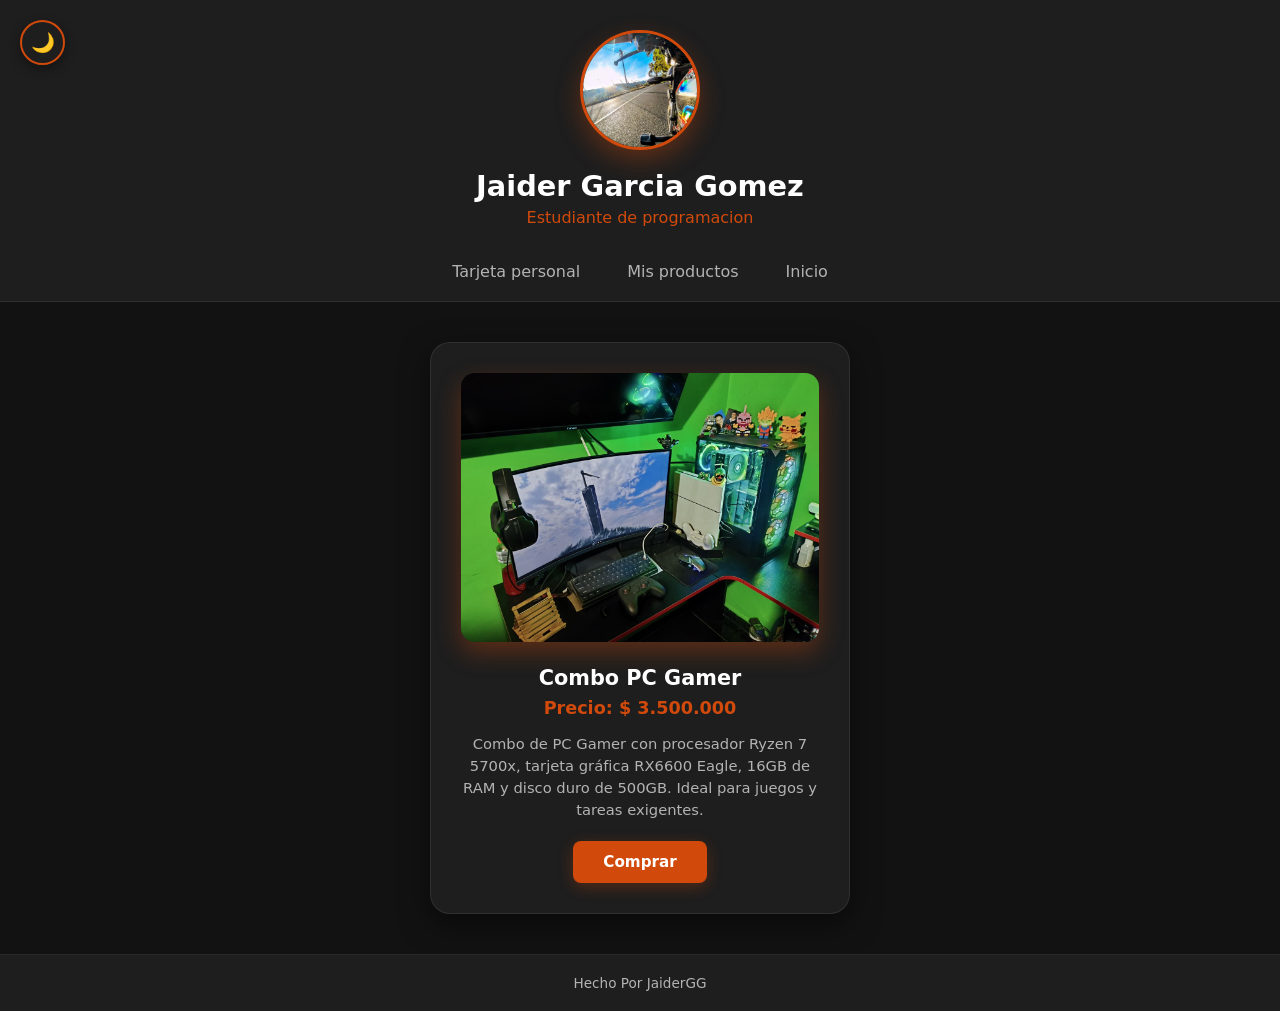
<file: principal.html>
<!DOCTYPE html>
<html lang="es">

<head>
  <title>Primera Pagina</title>
  <link rel="stylesheet" href="styleprin.css">
  <meta name="viewport" content="width=device-width, initial-scale=1.0">
</head>

<body>
  <button id="btn-theme" class="btn-tema" type="button" title="Cambiar tema">🌙</button>
    <header>
      <img src="imagenes/Foto.png" alt="Foto" class="yo">
      <h1 class="titulo">Jaider Garcia Gomez</h1>
      <h2>Estudiante de programacion</h2>
      <nav class="menu">
        <ul>
          <li><a href="tarjeta.html">Tarjeta personal</a></li>
          <li><a href="producto.html">Mis productos</a></li>
          <li><a href="principal.html">Inicio</a></li>
        </ul>
      </nav>
    </header>
    <main>
      <div class="tarjeta">
        <img src="imagenes/PC/mypc.jpg" alt="Foto Combo PC Gamer" class="PC1">
        <h3>Combo PC Gamer</h3>
        <h4>Precio: $ 3.500.000</h4>
        <p>Combo de PC Gamer con procesador Ryzen 7 5700x, tarjeta gráfica RX6600 Eagle, 16GB de RAM y disco duro de
          500GB. Ideal para juegos y tareas exigentes.</p>
        <a href="producto.html" class="bt1">Comprar</a>
      </div>
    </main>
    <footer>
      <p>Hecho Por JaiderGG</p>
    </footer>
    <script src="script.js"></script>
</body>

</html>
</file>
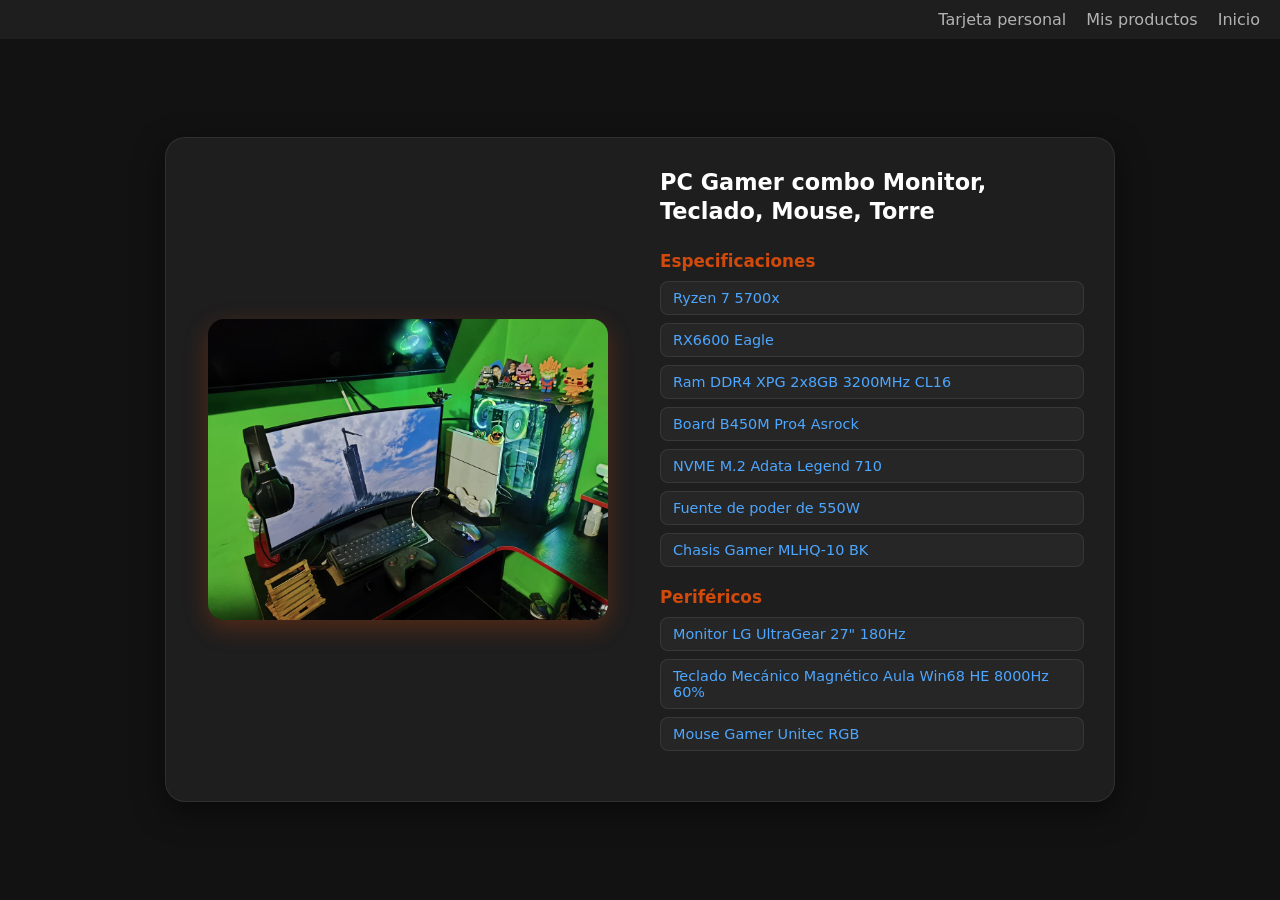
<file: producto.html>
<!DOCTYPE html>
<html lang="es">

<head>
  <title> Especificaciones </title>
  <link rel="stylesheet" href="styleprod.css">
  <meta name="viewport" content="width=device-width, initial-scale=1.0">
</head>

<header>
  <nav class="menu">
    <ul>
      <li><a href="tarjeta.html">Tarjeta personal</a></li>
      <li><a href="producto.html">Mis productos</a></li>
      <li><a href="principal.html">Inicio</a></li>
    </ul>
  </nav>
</header>

<body>
  <main>
    <div class="tarjeta-producto">

      <div class="imagen-contenedor">
        <img src="imagenes/PC/mypc.jpg" alt="PC Gamer Combo" class="pc1">
      </div>


      <div class="info-contenedor">
        <h2>PC Gamer combo Monitor, Teclado, Mouse, Torre</h2>

        <div class="bloque-especs">
          <h3>Especificaciones</h3>
          <ul class="especificaciones">
            <li><a href="#">Ryzen 7 5700x</a></li>
            <li><a href="#">RX6600 Eagle</a></li>
            <li><a href="#">Ram DDR4 XPG 2x8GB 3200MHz CL16</a></li>
            <li><a href="#">Board B450M Pro4 Asrock</a></li>
            <li><a href="#">NVME M.2 Adata Legend 710</a></li>
            <li><a href="#">Fuente de poder de 550W</a></li>
            <li><a href="#">Chasis Gamer MLHQ-10 BK</a></li>
          </ul>
        </div>

        <div class="bloque-especs">
          <h3>Periféricos</h3>
          <ul class="perifericos">
            <li><a href="#">Monitor LG UltraGear 27" 180Hz</a></li>
            <li><a href="#">Teclado Mecánico Magnético Aula Win68 HE 8000Hz 60%</a></li>
            <li><a href="#">Mouse Gamer Unitec RGB</a></li>
          </ul>
        </div>
      </div>

    </div>
  </main>
</body>

</html>
</file>
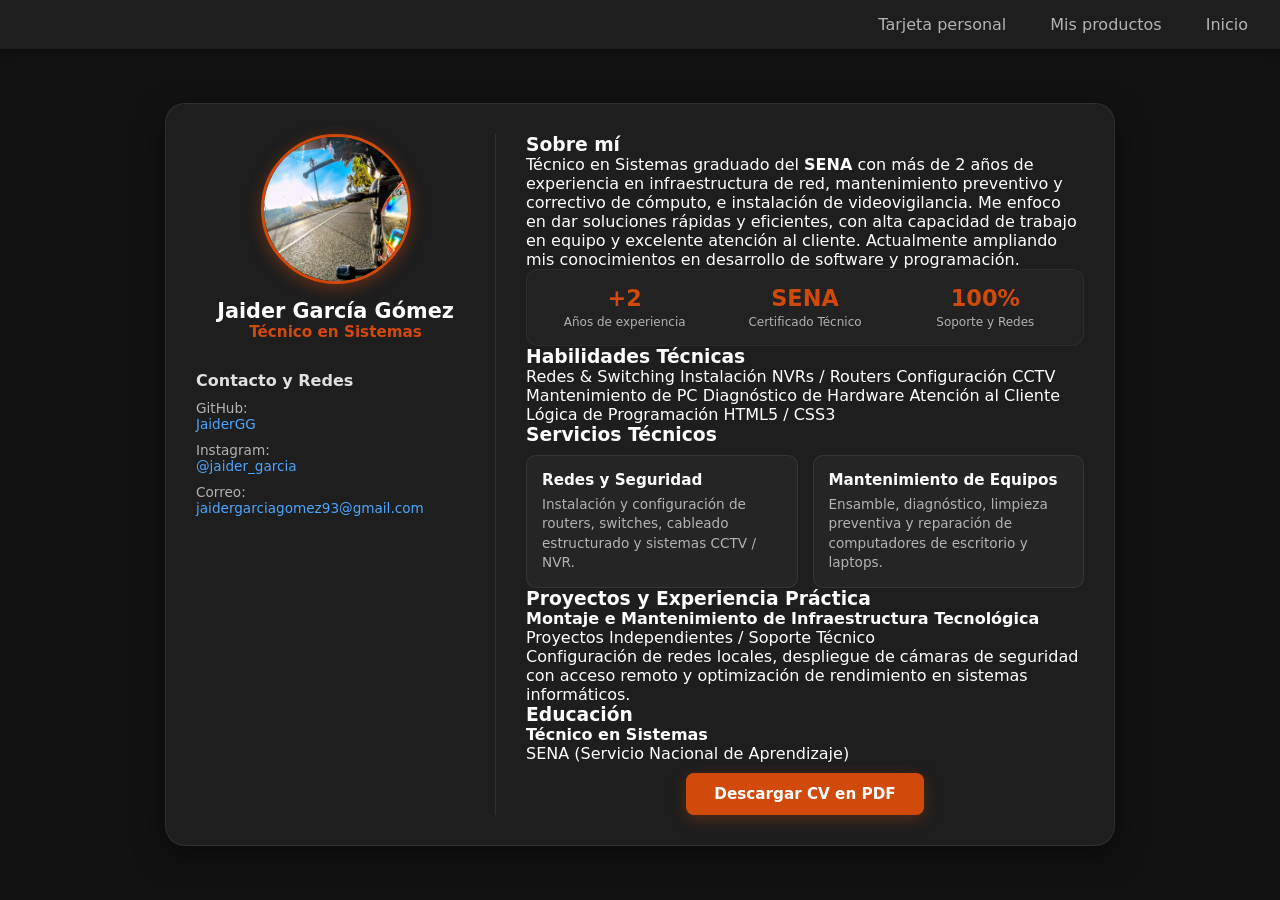
<file: tarjeta.html>
<!DOCTYPE html>
<html lang="es">

<head>
  <meta charset="UTF-8">
  <title>Tarjeta Personal - Jaider García</title>
  <link rel="stylesheet" href="styletar.css">
  <meta name="viewport" content="width=device-width, initial-scale=1.0">
</head>

<body>
  <header>
    <nav class="menu">
      <ul>
        <li><a href="tarjeta.html">Tarjeta personal</a></li>
        <li><a href="producto.html">Mis productos</a></li>
        <li><a href="principal.html">Inicio</a></li>
      </ul>
    </nav>
  </header>

  <main class="contenedor-principal">
    <div class="tarjeta-cv">


      <aside class="perfil-lateral">
        <img src="imagenes/Foto.png" alt="Foto de Jaider García" class="foto-perfil">
        <h2>Jaider García Gómez</h2>
        <p class="subtitulo">Técnico en Sistemas</p>

        <div class="redes-sociales">
          <h3>Contacto y Redes</h3>
          <ul>
            <li>
              <span>GitHub:</span>
              <a href="https://github.com" target="_blank" rel="noopener noreferrer">JaiderGG</a>
            </li>
            <li>
              <span>Instagram:</span>
              <a href="https://www.instagram.com/" target="_blank" rel="noopener noreferrer">@jaider_garcia</a>
            </li>
            <li>
              <span>Correo:</span>
              <a href="mailto:jaidergarciagomez93@gmail.com">jaidergarciagomez93@gmail.com</a>
            </li>
          </ul>
        </div>
      </aside>


      <section class="info-detallada">


        <div class="bloque">
          <h3>Sobre mí</h3>
          <p>
            Técnico en Sistemas graduado del <strong>SENA</strong> con más de 2 años de experiencia en infraestructura
            de red, mantenimiento preventivo y correctivo de cómputo, e instalación de videovigilancia. Me enfoco en dar
            soluciones rápidas y eficientes, con alta capacidad de trabajo en equipo y excelente atención al cliente.
            Actualmente ampliando mis conocimientos en desarrollo de software y programación.
          </p>
        </div>


        <div class="bloque">
          <div class="contadores">
            <div class="caja-num">
              <span class="numero">+2</span>
              <span class="leyenda">Años de experiencia</span>
            </div>
            <div class="caja-num">
              <span class="numero">SENA</span>
              <span class="leyenda">Certificado Técnico</span>
            </div>
            <div class="caja-num">
              <span class="numero">100%</span>
              <span class="leyenda">Soporte y Redes</span>
            </div>
          </div>
        </div>


        <div class="bloque">
          <h3>Habilidades Técnicas</h3>
          <div class="badges">
            <span>Redes & Switching</span>
            <span>Instalación NVRs / Routers</span>
            <span>Configuración CCTV</span>
            <span>Mantenimiento de PC</span>
            <span>Diagnóstico de Hardware</span>
            <span>Atención al Cliente</span>
            <span>Lógica de Programación</span>
            <span>HTML5 / CSS3</span>
          </div>
        </div>


        <div class="bloque">
          <h3>Servicios Técnicos</h3>
          <div class="grid-servicios">
            <div class="servicio-card">
              <h4> Redes y Seguridad</h4>
              <p>Instalación y configuración de routers, switches, cableado estructurado y sistemas CCTV / NVR.</p>
            </div>
            <div class="servicio-card">
              <h4> Mantenimiento de Equipos</h4>
              <p>Ensamble, diagnóstico, limpieza preventiva y reparación de computadores de escritorio y laptops.</p>
            </div>
          </div>
        </div>


        <div class="bloque">
          <h3>Proyectos y Experiencia Práctica</h3>
          <div class="item-historial">
            <h4>Montaje e Mantenimiento de Infraestructura Tecnológica</h4>
            <span class="fecha">Proyectos Independientes / Soporte Técnico</span>
            <p>Configuración de redes locales, despliegue de cámaras de seguridad con acceso remoto y optimización de
              rendimiento en sistemas informáticos.</p>
          </div>
        </div>


        <div class="bloque">
          <h3>Educación</h3>
          <div class="item-historial">
            <h4>Técnico en Sistemas</h4>
            <span class="fecha">SENA (Servicio Nacional de Aprendizaje)</span>
          </div>
        </div>


        <div class="bloque-boton">
          <a href="imagenes/CV Jaider García Gómez.pdf" class="btn-cv">Descargar CV en PDF</a>
        </div>

      </section>

    </div>
  </main>
</body>

</html>
</file>
<file: styleprin.css>
*,
*::before,
*::after {
  box-sizing: border-box;
  margin: 0;
  padding: 0;
}

:root {
  --bg-dark: #121212;
  --bg-card: #1e1e1e;
  --accent-color: #d14a0b;
  --accent-hover: #f05a13;
  --text-main: #ffffff;
  --text-muted: #b3b3b3;
  --shadow-glow: 0 10px 25px rgba(209, 74, 11, 0.35);
}

body {
  font-family: system-ui, -apple-system, sans-serif;
  background-color: var(--bg-dark);
  color: var(--text-main);
  min-height: 100vh;
  display: flex;
  flex-direction: column;
}

header {
  background-color: var(--bg-card);
  padding: 30px 20px 10px;
  text-align: center;
  border-bottom: 1px solid rgba(255, 255, 255, 0.08);

  .yo {
    width: 120px;
    height: 120px;
    object-fit: cover;
    border-radius: 50%;
    border: 3px solid var(--accent-color);
    box-shadow: var(--shadow-glow);
    margin-bottom: 15px;
  }

  .titulo {
    font-size: 1.8rem;
    color: var(--text-main);
    margin-bottom: 5px;
  }

  h2 {
    font-size: 1rem;
    color: var(--accent-color);
    font-weight: 500;
    margin-bottom: 25px;
  }

  .menu ul {
    list-style: none;
    display: flex;
    justify-content: center;
    gap: 15px;
    padding: 10px 0;
  }

  .menu a {
    color: var(--text-muted);
    text-decoration: none;
    font-weight: 500;
    padding: 8px 16px;
    border-radius: 8px;
    transition: all 0.3s ease;

    &:hover {
      color: var(--text-main);
      background-color: rgba(255, 255, 255, 0.08);
    }
  }
}

main {
  flex: 1;
  display: flex;
  justify-content: center;
  align-items: center;
  padding: 40px 20px;
}

.tarjeta {
  background-color: var(--bg-card);
  border: 1px solid rgba(255, 255, 255, 0.08);
  border-radius: 20px;
  padding: 30px;
  max-width: 420px;
  width: 100%;
  text-align: center;
  box-shadow: 0 10px 30px rgba(0, 0, 0, 0.5);
  transition: transform 0.3s ease;

  &:hover {
    transform: translateY(-4px);
  }

  .PC1 {
    width: 100%;
    height: auto;
    border-radius: 14px;
    margin-bottom: 20px;
    box-shadow: var(--shadow-glow);
  }

  h3 {
    font-size: 1.3rem;
    margin-bottom: 8px;
  }

  h4 {
    font-size: 1.1rem;
    color: var(--accent-color);
    margin-bottom: 15px;
  }

  p {
    color: var(--text-muted);
    font-size: 0.92rem;
    line-height: 1.5;
    margin-bottom: 20px;
  }
}

.bt1 {
  display: inline-block;
  background-color: var(--accent-color);
  color: var(--text-main);
  padding: 12px 30px;
  border-radius: 8px;
  text-decoration: none;
  font-weight: 600;
  font-size: 0.95rem;
  transition: all 0.3s ease;
  box-shadow: 0 4px 15px rgba(209, 74, 11, 0.3);

  &:hover {
    background-color: var(--accent-hover);
    transform: translateY(-2px);
    box-shadow: 0 6px 20px rgba(209, 74, 11, 0.5);
  }
}

footer {
  background-color: var(--bg-card);
  padding: 20px;
  text-align: center;
  color: var(--text-muted);
  font-size: 0.85rem;
  border-top: 1px solid rgba(255, 255, 255, 0.05);
}

@media (max-width: 768px) {
  header .menu ul {
    flex-direction: column;
    gap: 5px;
  }

  .tarjeta {
    padding: 20px;
  }
}

*,
*::before,
*::after {
  box-sizing: border-box;
  margin: 0;
  padding: 0;
}

:root {
  --bg-dark: #121212;
  --bg-card: #1e1e1e;
  --accent-color: #d14a0b;
  --accent-hover: #f05a13;
  --text-main: #ffffff;
  --text-muted: #b3b3b3;
  --shadow-glow: 0 10px 25px rgba(209, 74, 11, 0.35);
}

body {
  font-family: system-ui, -apple-system, sans-serif;
  background-color: var(--bg-dark);
  color: var(--text-main);
  min-height: 100vh;
  display: flex;
  flex-direction: column;
}

header {
  background-color: var(--bg-card);
  padding: 30px 20px 10px;
  text-align: center;
  border-bottom: 1px solid rgba(255, 255, 255, 0.08);

  .yo {
    width: 120px;
    height: 120px;
    object-fit: cover;
    border-radius: 50%;
    border: 3px solid var(--accent-color);
    box-shadow: var(--shadow-glow);
    margin-bottom: 15px;
  }

  .titulo {
    font-size: 1.8rem;
    color: var(--text-main);
    margin-bottom: 5px;
  }

  h2 {
    font-size: 1rem;
    color: var(--accent-color);
    font-weight: 500;
    margin-bottom: 25px;
  }

  .menu ul {
    list-style: none;
    display: flex;
    justify-content: center;
    gap: 15px;
    padding: 10px 0;
  }

  .menu a {
    color: var(--text-muted);
    text-decoration: none;
    font-weight: 500;
    padding: 8px 16px;
    border-radius: 8px;
    transition: all 0.3s ease;

    &:hover {
      color: var(--text-main);
      background-color: rgba(255, 255, 255, 0.08);
    }
  }
}

main {
  flex: 1;
  display: flex;
  justify-content: center;
  align-items: center;
  padding: 40px 20px;
}

.tarjeta {
  background-color: var(--bg-card);
  border: 1px solid rgba(255, 255, 255, 0.08);
  border-radius: 20px;
  padding: 30px;
  max-width: 420px;
  width: 100%;
  text-align: center;
  box-shadow: 0 10px 30px rgba(0, 0, 0, 0.5);
  transition: transform 0.3s ease;

  &:hover {
    transform: translateY(-4px);
  }

  .PC1 {
    width: 100%;
    height: auto;
    border-radius: 14px;
    margin-bottom: 20px;
    box-shadow: var(--shadow-glow);
  }

  h3 {
    font-size: 1.3rem;
    margin-bottom: 8px;
  }

  h4 {
    font-size: 1.1rem;
    color: var(--accent-color);
    margin-bottom: 15px;
  }

  p {
    color: var(--text-muted);
    font-size: 0.92rem;
    line-height: 1.5;
    margin-bottom: 20px;
  }
}

.bt1 {
  display: inline-block;
  background-color: var(--accent-color);
  color: var(--text-main);
  padding: 12px 30px;
  border-radius: 8px;
  text-decoration: none;
  font-weight: 600;
  font-size: 0.95rem;
  transition: all 0.3s ease;
  box-shadow: 0 4px 15px rgba(209, 74, 11, 0.3);

  &:hover {
    background-color: var(--accent-hover);
    transform: translateY(-2px);
    box-shadow: 0 6px 20px rgba(209, 74, 11, 0.5);
  }
}

footer {
  background-color: var(--bg-card);
  padding: 20px;
  text-align: center;
  color: var(--text-muted);
  font-size: 0.85rem;
  border-top: 1px solid rgba(255, 255, 255, 0.05);
}

@media (max-width: 768px) {
  header .menu ul {
    flex-direction: column;
    gap: 5px;
  }

  .tarjeta {
    padding: 20px;
  }
}

.btn-tema {
  background-color: rgba(255, 255, 255, 0.1);
  color: var(--text-main);
  border: 1px solid rgba(255, 255, 255, 0.2);
  padding: 8px 16px;
  border-radius: 20px;
  cursor: pointer;
  font-size: 0.85rem;
  font-weight: 500;
  transition: all 0.3s ease;

  &:hover {
    background-color: var(--accent-color);
    border-color: var(--accent-color);
  }
}

body.light-mode {
  --bg-dark: #f4f4f9;
  --bg-card: #ffffff;
  --text-main: #1a1a1a;
  --text-muted: #555555;
  --shadow-glow: 0 10px 20px rgba(209, 74, 11, 0.2);

  header {
    border-bottom: 1px solid #e0e0e0;

    .menu a:hover {
      background-color: #f0f0f0;
    }
  }

  .tarjeta {
    border: 1px solid #e0e0e0;
    box-shadow: 0 10px 25px rgba(0, 0, 0, 0.08);
  }

  .btn-tema {
    background-color: #e0e0e0;
    color: #1a1a1a;
    border-color: #cccccc;
  }

  footer {
    border-top: 1px solid #e0e0e0;
  }
}

/* --- BOTÓN FLOTANTE MODO OSCURO / CLARO --- */
button#btn-theme,
.btn-tema {
  position: fixed !important;
  top: 20px !important;
  left: 20px !important;
  z-index: 9999 !important;

  width: 45px !important;
  height: 45px !important;
  max-width: 45px !important;
  max-height: 45px !important;

  border-radius: 50% !important;
  background-color: var(--bg-card) !important;
  color: var(--text-main) !important;
  border: 2px solid var(--accent-color) !important;

  font-size: 1.2rem !important;
  cursor: pointer !important;

  display: flex !important;
  align-items: center !important;
  justify-content: center !important;

  padding: 0 !important;
  margin: 0 !important;
  box-shadow: 0 4px 12px rgba(0, 0, 0, 0.4) !important;
  transition: transform 0.2s ease, background-color 0.3s ease !important;
}

button#btn-theme:hover,
.btn-tema:hover {
  transform: scale(1.1) !important;
  background-color: var(--accent-color) !important;
}

/* Ajustes cuando activa el modo claro */
body.light-mode button#btn-theme,
body.light-mode .btn-tema {
  background-color: #ffffff !important;
  border-color: #cccccc !important;
  box-shadow: 0 4px 12px rgba(0, 0, 0, 0.15) !important;
}
</file>
<file: styleprod.css>
*,
*::before,
*::after {
  box-sizing: border-box;
  margin: 0;
  padding: 0;
}

body {
  font-family: system-ui, -apple-system, sans-serif;
  background-color: #121212;
  color: #ffffff;
  min-height: 100vh;
  display: flex;
  flex-direction: column;
}


header {
  background-color: #1e1e1e;
  padding: 10px 20px;

  .menu ul {
    list-style: none;
    display: flex;
    justify-content: flex-end;
    gap: 20px;
  }

  .menu a {
    color: #b3b3b3;
    text-decoration: none;
    font-weight: 500;
    transition: color 0.3s ease;

    &:hover {
      color: #ffffff;
    }
  }
}


main {
  flex: 1;
  display: flex;
  justify-content: center;
  align-items: center;
  padding: 40px 20px;
}


.tarjeta-producto {
  display: grid;
  grid-template-columns: 1fr 1fr;

  gap: 40px;
  background-color: #1e1e1e;
  border: 1px solid rgba(255, 255, 255, 0.08);
  border-radius: 20px;
  padding: 30px;
  max-width: 950px;
  width: 100%;
  box-shadow: 0 10px 30px rgba(0, 0, 0, 0.5);
  align-items: center;
}


.imagen-contenedor {
  display: flex;
  justify-content: center;
}

.pc1 {
  width: 100%;
  max-width: 400px;
  height: auto;
  border-radius: 16px;
  box-shadow: 0 8px 25px rgba(209, 74, 11, 0.3);
  transition: transform 0.3s ease, box-shadow 0.3s ease;

  &:hover {
    transform: translateY(-5px);
    box-shadow: 0 12px 30px rgba(209, 74, 11, 0.5);
  }
}


.info-contenedor h2 {
  font-size: 1.4rem;
  margin-bottom: 25px;
  color: #ffffff;
  line-height: 1.3;
}

.bloque-especs {
  margin-bottom: 20px;

  h3 {
    font-size: 1.05rem;
    color: #d14a0b;

    margin-bottom: 10px;
  }
}


.especificaciones,
.perifericos {
  list-style: none;

  display: flex;
  flex-direction: column;
  gap: 8px;

  li {
    background-color: rgba(255, 255, 255, 0.04);
    border: 1px solid rgba(255, 255, 255, 0.08);
    border-radius: 8px;
    transition: background-color 0.2s ease, transform 0.2s ease;

    &:hover {
      background-color: rgba(255, 255, 255, 0.08);
      transform: translateX(4px);
    }
  }


  a {
    display: block;
    padding: 8px 12px;
    color: #4da6ff;

    text-decoration: none;
    font-size: 0.9rem;

    &:hover {
      text-decoration: underline;
    }
  }
}


@media (max-width: 768px) {
  .tarjeta-producto {
    grid-template-columns: 1fr;

    gap: 25px;
    padding: 20px;
  }

  header .menu ul {
    justify-content: center;
  }
}
</file>
<file: styletar.css>
*,
*::before,
*::after {
  box-sizing: border-box;
  margin: 0;
  padding: 0;
}

body {
  font-family: system-ui, -apple-system, sans-serif;
  background-color: #121212;
  color: #ffffff;
  min-height: 100vh;
  display: flex;
  flex-direction: column;
}


header {
  background-color: #1e1e1e;
  padding: 15px 20px;
  box-shadow: 0 2px 10px rgba(0, 0, 0, 0.4);

  .menu ul {
    list-style: none;
    display: flex;
    justify-content: flex-end;
    gap: 20px;
  }

  .menu a {
    color: #b3b3b3;
    text-decoration: none;
    font-weight: 500;
    padding: 6px 12px;
    border-radius: 6px;
    transition: all 0.3s ease;

    &:hover {
      color: #ffffff;
      background-color: rgba(255, 255, 255, 0.08);
    }
  }
}


.contenedor-principal {
  flex: 1;
  display: flex;
  justify-content: center;
  align-items: center;
  padding: 40px 20px;
}

.tarjeta-cv {
  display: grid;
  grid-template-columns: 300px 1fr;

  gap: 30px;
  background-color: #1e1e1e;
  border: 1px solid rgba(255, 255, 255, 0.08);
  border-radius: 20px;
  padding: 30px;
  max-width: 950px;
  width: 100%;
  box-shadow: 0 10px 30px rgba(0, 0, 0, 0.5);
}


.perfil-lateral {
  display: flex;
  flex-direction: column;
  align-items: center;
  text-align: center;
  border-right: 1px solid rgba(255, 255, 255, 0.08);
  padding-right: 20px;

  .foto-perfil {
    width: 150px;
    height: 150px;
    object-fit: cover;
    border-radius: 50%;
    border: 3px solid #d14a0b;
    box-shadow: 0 4px 15px rgba(209, 74, 11, 0.4);
    margin-bottom: 15px;
  }

  h2 {
    font-size: 1.3rem;
    color: #ffffff;
  }

  .subtitulo {
    color: #d14a0b;
    font-size: 0.95rem;
    font-weight: 600;
    margin-bottom: 20px;
  }
}

.redes-sociales {
  width: 100%;
  text-align: left;
  margin-top: 10px;

  h3 {
    font-size: 1rem;
    margin-bottom: 10px;
    color: #e0e0e0;
  }

  ul {
    list-style: none;
    display: flex;
    flex-direction: column;
    gap: 10px;
  }

  li {
    font-size: 0.85rem;
    display: flex;
    flex-direction: column;
  }

  span {
    color: #b3b3b3;
  }

  a {
    color: #4da6ff;
    text-decoration: none;
    word-break: break-all;

    &:hover {
      text-decoration: underline;
    }
  }
}

.contadores {
  display: flex;
  justify-content: space-between;
  gap: 15px;
  background-color: rgba(255, 255, 255, 0.02);
  padding: 15px;
  border-radius: 12px;
  border: 1px solid rgba(255, 255, 255, 0.05);
}

.caja-num {
  text-align: center;
  flex: 1;

  .numero {
    display: block;
    font-size: 1.4rem;
    font-weight: 700;
    color: #d14a0b;
  }

  .leyenda {
    font-size: 0.75rem;
    color: #b3b3b3;
  }
}


.grid-servicios {
  display: grid;
  grid-template-columns: 1fr 1fr;
  gap: 15px;
  margin-top: 10px;
}

.servicio-card {
  background-color: rgba(255, 255, 255, 0.03);
  border: 1px solid rgba(255, 255, 255, 0.08);
  padding: 15px;
  border-radius: 10px;

  h4 {
    color: #ffffff;
    font-size: 0.95rem;
    margin-bottom: 6px;
  }

  p {
    font-size: 0.85rem;
    color: #b3b3b3;
    line-height: 1.4;
  }
}


.bloque-boton {
  text-align: center;
  margin-top: 10px;
}

.btn-cv {
  display: inline-block;
  background-color: #d14a0b;
  color: #ffffff;
  padding: 12px 28px;
  border-radius: 8px;
  text-decoration: none;
  font-weight: 600;
  font-size: 0.95rem;
  transition: all 0.3s ease;
  box-shadow: 0 4px 15px rgba(209, 74, 11, 0.3);

  &:hover {
    background-color: #f05a13;
    transform: translateY(-2px);
    box-shadow: 0 6px 20px rgba(209, 74, 11, 0.5);
  }
}


@media (max-width: 600px) {
  .grid-servicios {
    grid-template-columns: 1fr;
  }

  .contadores {
    flex-direction: column;
    gap: 10px;
  }
}
</file>
